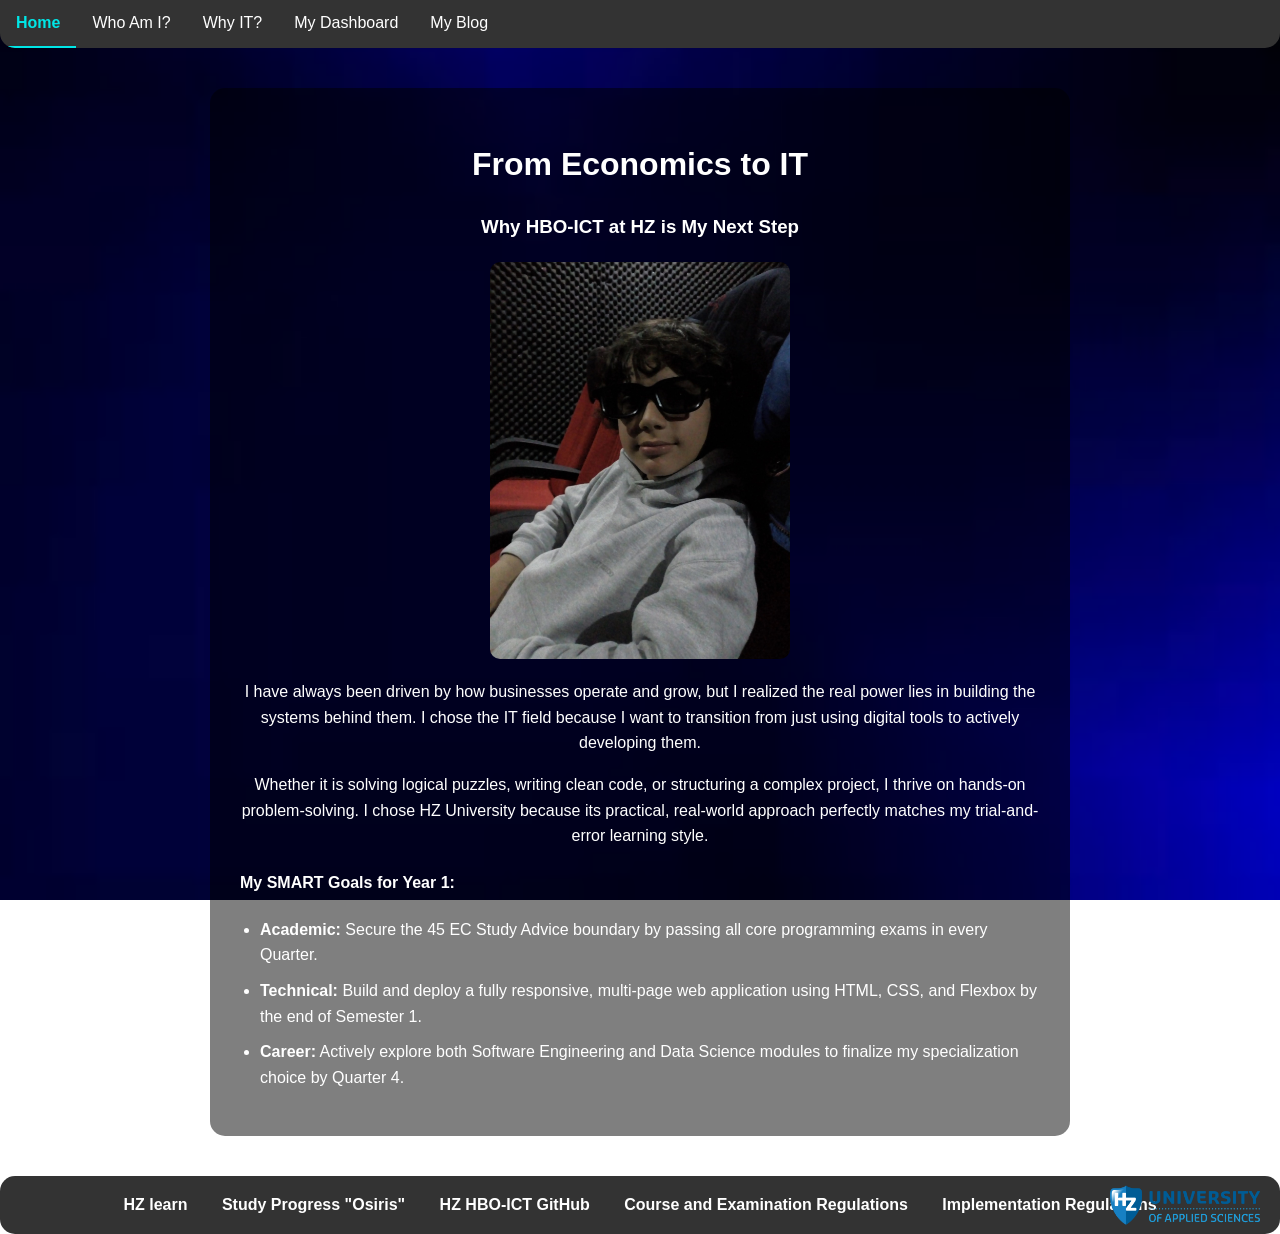
<file: index.html>
<!DOCTYPE html>
<html lang="en">
<head>
    <meta charset="UTF-8">
    <meta name="viewport" content="width=device-width, initial-scale=1.0">
    <title>Home page</title>
    <meta name="description" content="This is my portfolio for the HZ ICT programme.">
    <link rel="stylesheet" href="style.css">
</head>

<body>
    <header>
         <nav>
           <ul>
            <li><a href="index.html" class="active">Home</a></li>
            <li><a href="about.html">Who Am I?</a></li>
            <li><a href="why-it.html">Why IT?</a></li>
            <li><a href="dashboard.html">My Dashboard</a></li>
            <li><a href="blog.html">My Blog</a></li>
           </ul>
         </nav>
    </header>
    
    <main>
        <h1 class="center">From Economics to IT</h1>
        <h3 class="center">Why HBO-ICT at HZ is My Next Step</h3>
        
        <img class="center" src="me2.jpg" alt="me cinema" width="300">
        
        <p class="center">
            I have always been driven by how businesses operate and grow, but I realized the real power lies in building the systems behind them. I chose the IT field because I want to transition from just using digital tools to actively developing them. 
        </p>
        <p class="center">
            Whether it is solving logical puzzles, writing clean code, or structuring a complex project, I thrive on hands-on problem-solving. I chose HZ University because its practical, real-world approach perfectly matches my trial-and-error learning style.
        </p>
        
        <div>
            <h4>My SMART Goals for Year 1:</h4>
            <ul>
                <li><strong>Academic:</strong> Secure the 45 EC Study Advice boundary by passing all core programming exams in every Quarter.</li>
                <li><strong>Technical:</strong> Build and deploy a fully responsive, multi-page web application using HTML, CSS, and Flexbox by the end of Semester 1.</li>
                <li><strong>Career:</strong> Actively explore both Software Engineering and Data Science modules to finalize my specialization choice by Quarter 4.</li>
            </ul>
        </div>
    </main>
    
    
    <footer>
        <a href="https://learn.hz.nl" target="_blank">HZ learn</a>
        <a href="https://fs.myhz.nl/adfs/ls/?SAMLRequest=lZJBT4NAEIX%2FCtk7LK2UyoaSYHuwSbWkRQ%2FelmVoN4Fd3Fm09deLoLFemnidne%2FNvDcbI2%2FqlqWdPaodvHaA1jk1tUI2PCxIZxTTHCUyxRtAZgXbpw8bNvV81hpttdA1uUCuExwRjJVaEWe9WpDldpdvfT%2BaiYJzCEGU86AooiAKCz%2BqomgWzMOJ7xezohQFcZ7BYM8uSC%2FVCyB2sFZoubJ9yZ%2BG7sR3p0E%2BuWVBwG7CF%2BKsej9ScTtQR2tbZJRW6DXn44enasrLCmmNlDjpz2ZLrbBrwOzBvEkBT7vNLwnqIBV42JlKaAUnO2j02YGyUgxjKLZUjBLuhdvsO6o7qUqpDtdTKsYmZPd5nrnZdp%2BTJP4Klw2eTfLPfRqwvOSWx%2FRSJB5P%2F9iPX68yXUtxdtK61u9LA9zCgljTAaHJSP39I8kn&client-request-id=dd1097f7-0c71-43f5-1451-00800000009c&pullStatus=0" target="_blank">Study Progress "Osiris"</a>
        <a href="https://github.com/HZ-HBO-ICT" target="_blank">HZ HBO-ICT GitHub</a>
        <a href="https://hz.nl/en/organisation/regulations-documents" target="_blank">Course and Examination Regulations</a>
        <a href="https://hz.nl/uploads/documents/1.4-Over-de-HZ/1.4.3.-Regelingen-en-documenten/OERS/2023-2024/Juli/TWE/IR-B-GPCM-full-time-2023-2024-DEF.pdf#:~:text=This%20document%20provides%20a,board%20each%20year." target="_blank">Implementation Regulations</a>
        
        <img class="small-logo" src="hzlogo.png" alt="Hz logo">
    </footer>
</body>
</html>
</file>
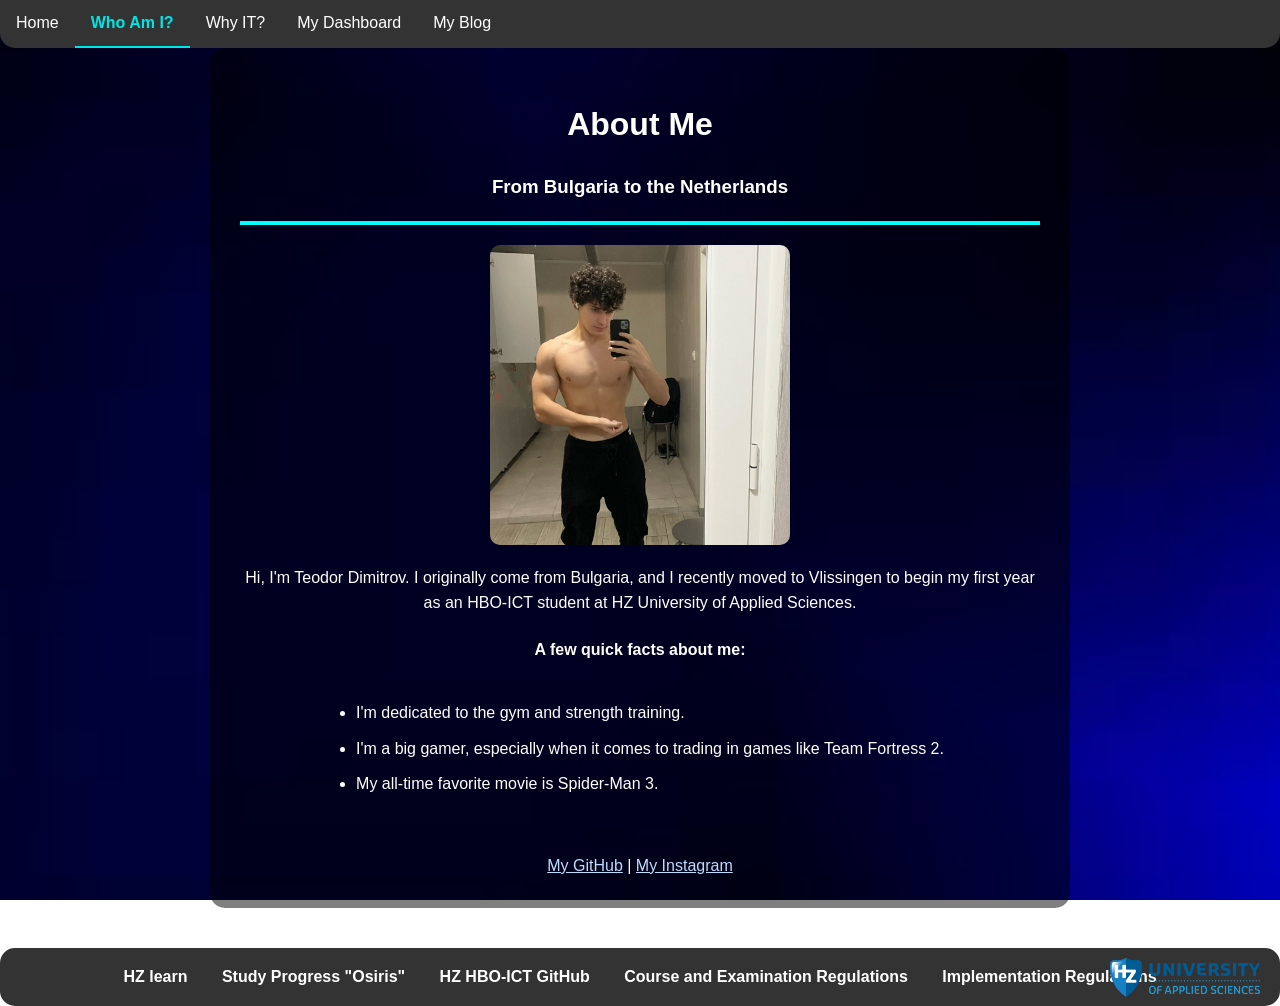
<file: about.html>
<!DOCTYPE html>
<html lang="en">
<head>
    <meta charset="UTF-8">
    <meta name="viewport" content="width=device-width, initial-scale=1.0">
    <title>About Me</title>
    <link rel="stylesheet" href="style.css">
</head>
<body>
    <header>
        <nav>
            <ul>
                <li><a href="index.html">Home</a></li>
                <li><a href="about.html" class="active">Who Am I?</a></li>
                <li><a href="why-it.html">Why IT?</a></li>
                <li><a href="dashboard.html">My Dashboard</a></li>
                <li><a href="blog.html">My Blog</a></li>
            </ul>
        </nav>
    </header>

    <main class="profile-container">
        <h1 class="center">About Me</h1>
        <h3 class="center">From Bulgaria to the Netherlands</h3>
        <hr/>

       
        <img class="center" src="me.jpg" alt="Teodor Dimitrov" width="300">

        <p class="center">
            Hi, I'm Teodor Dimitrov. I originally come from Bulgaria, and I recently moved to Vlissingen to begin my first year as an HBO-ICT student at HZ University of Applied Sciences. 
        </p>

        <div>
            <h4>A few quick facts about me:</h4>
            <ul class="profile-list" style="text-align: left; display: inline-block;">
                <li>I'm dedicated to the gym and strength training.</li>
                <li>I'm a big gamer, especially when it comes to trading in games like Team Fortress 2.</li>
                <li>My all-time favorite movie is Spider-Man 3.</li>
            </ul>
        </div>

        <div class="social-links">
            <a href="https://github.com/Droxzz12" target="_blank">My GitHub</a> |
            <a href="https://instagram.com/t_dimitrovvv" target="_blank">My Instagram</a>
        </div>
    </main>

    <footer>
        <a href="https://learn.hz.nl" target="_blank">HZ learn</a>
        <a href="https://fs.myhz.nl/adfs/ls/?SAMLRequest=lZJBT4NAEIX%2FCtk7LK2UyoaSYHuwSbWkRQ%2FelmVoN4Fd3Fm09deLoLFemnidne%2FNvDcbI2%2FqlqWdPaodvHaA1jk1tUI2PCxIZxTTHCUyxRtAZgXbpw8bNvV81hpttdA1uUCuExwRjJVaEWe9WpDldpdvfT%2BaiYJzCEGU86AooiAKCz%2BqomgWzMOJ7xezohQFcZ7BYM8uSC%2FVCyB2sFZoubJ9yZ%2BG7sR3p0E%2BuWVBwG7CF%2BKsej9ScTtQR2tbZJRW6DXn44enasrLCmmNlDjpz2ZLrbBrwOzBvEkBT7vNLwnqIBV42JlKaAUnO2j02YGyUgxjKLZUjBLuhdvsO6o7qUqpDtdTKsYmZPd5nrnZdp%2BTJP4Klw2eTfLPfRqwvOSWx%2FRSJB5P%2F9iPX68yXUtxdtK61u9LA9zCgljTAaHJSP39I8kn&client-request-id=dd1097f7-0c71-43f5-1451-00800000009c&pullStatus=0" target="_blank">Study Progress "Osiris"</a>
        <a href="https://github.com/HZ-HBO-ICT" target="_blank">HZ HBO-ICT GitHub</a>
        <a href="https://hz.nl/en/organisation/regulations-documents" target="_blank">Course and Examination Regulations</a>
        <a href="https://hz.nl/uploads/documents/1.4-Over-de-HZ/1.4.3.-Regelingen-en-documenten/OERS/2023-2024/Juli/TWE/IR-B-GPCM-full-time-2023-2024-DEF.pdf#:~:text=This%20document%20provides%20a,board%20each%20year." target="_blank">Implementation Regulations</a> 
        <img class="small-logo" src="hzlogo.png" alt="Hz logo">
    </footer>
</body>
</html>
</file>
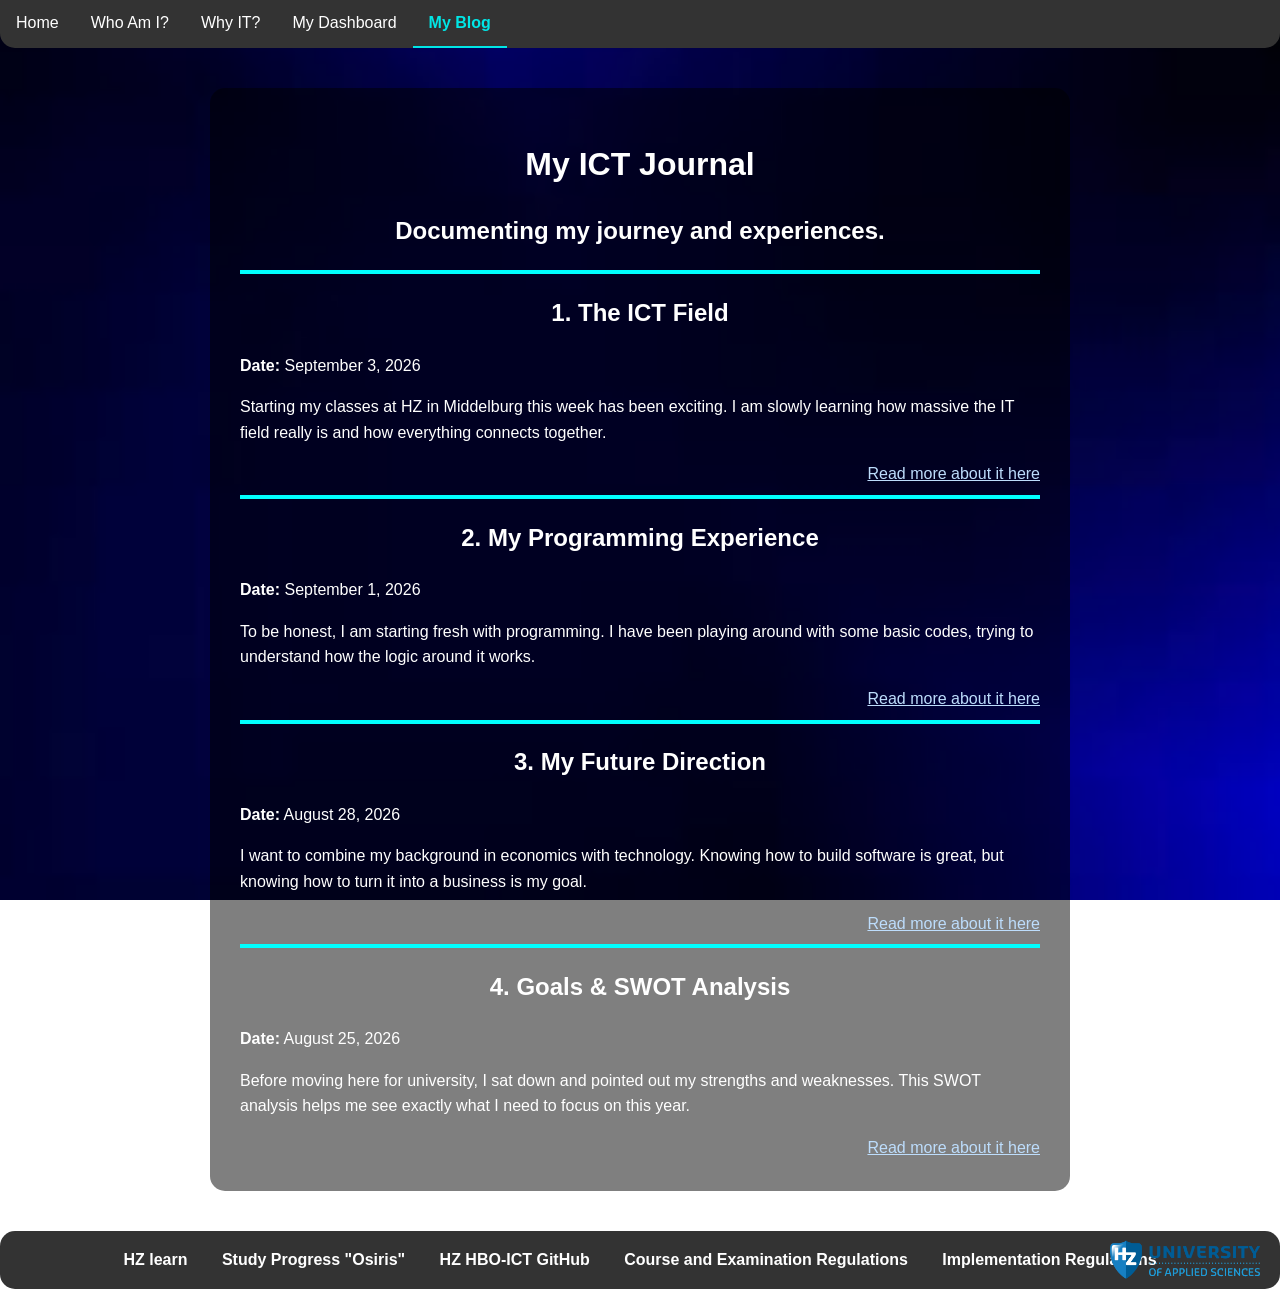
<file: blog.html>
<!DOCTYPE html>
<html lang="en">
<head>
    <meta charset="UTF-8">
    <meta name="viewport" content="width=device-width, initial-scale=1.0">
    <title>My Study Journal</title>
    <link rel="stylesheet" href="style.css">
</head>
<body>
    <header>
        <nav>
            <ul>
                <li><a href="index.html">Home</a></li>
                <li><a href="about.html">Who Am I?</a></li>
                <li><a href="why-it.html">Why IT?</a></li>
                <li><a href="dashboard.html">My Dashboard</a></li>
                <li><a href="blog.html" class="active">My Blog</a></li>
            </ul>
        </nav>
    </header>

    
    <main>
        <h1 class="center">My ICT Journal</h1>
        <h2 class="center">Documenting my journey and experiences.</h2>
        
        <hr>

        
        <article>
            <h2 class="center">1. The ICT Field</h2>
            <p><strong>Date:</strong> September 3, 2026</p>
            <p>Starting my classes at HZ in Middelburg this week has been exciting. I am slowly learning how massive the IT field really is and how everything connects together.</p>
            <a href="ict-field.html" class="right-align">Read more about it here</a>
        </article>
        
        <hr>

        <article>
            <h2 class="center">2. My Programming Experience</h2>
            <p><strong>Date:</strong> September 1, 2026</p>
            <p>To be honest, I am starting fresh with programming. I have been playing around with some basic codes, trying to understand how the logic around it works.</p>
            <a href="programming-experience.html" class="right-align">Read more about it here</a>
        </article>
        
        <hr>

        <article>
            <h2 class="center">3. My Future Direction</h2>
            <p><strong>Date:</strong> August 28, 2026</p>
            <p>I want to combine my background in economics with technology. Knowing how to build software is great, but knowing how to turn it into a business is my goal.</p>
            <a href="direction.html" class="right-align">Read more about it here</a>
        </article>
        
        <hr>

        <article>
            <h2 class="center">4. Goals & SWOT Analysis</h2>
            <p><strong>Date:</strong> August 25, 2026</p>
            <p>Before moving here for university, I sat down and pointed out my strengths and weaknesses. This SWOT analysis helps me see exactly what I need to focus on this year.</p>
            <a href="goals.html" class="right-align">Read more about it here</a>
        </article>
    </main>
        
     <footer>
        <a href="https://learn.hz.nl" target="_blank">HZ learn</a>
        <a href="https://fs.myhz.nl/adfs/ls/?SAMLRequest=lZJBT4NAEIX%2FCtk7LK2UyoaSYHuwSbWkRQ%2FelmVoN4Fd3Fm09deLoLFemnidne%2FNvDcbI2%2FqlqWdPaodvHaA1jk1tUI2PCxIZxTTHCUyxRtAZgXbpw8bNvV81hpttdA1uUCuExwRjJVaEWe9WpDldpdvfT%2BaiYJzCEGU86AooiAKCz%2BqomgWzMOJ7xezohQFcZ7BYM8uSC%2FVCyB2sFZoubJ9yZ%2BG7sR3p0E%2BuWVBwG7CF%2BKsej9ScTtQR2tbZJRW6DXn44enasrLCmmNlDjpz2ZLrbBrwOzBvEkBT7vNLwnqIBV42JlKaAUnO2j02YGyUgxjKLZUjBLuhdvsO6o7qUqpDtdTKsYmZPd5nrnZdp%2BTJP4Klw2eTfLPfRqwvOSWx%2FRSJB5P%2F9iPX68yXUtxdtK61u9LA9zCgljTAaHJSP39I8kn&client-request-id=dd1097f7-0c71-43f5-1451-00800000009c&pullStatus=0" target="_blank">Study Progress "Osiris"</a>
        <a href="https://github.com/HZ-HBO-ICT" target="_blank">HZ HBO-ICT GitHub</a>
        <a href="https://hz.nl/en/organisation/regulations-documents" target="_blank">Course and Examination Regulations</a>
        <a href="https://hz.nl/uploads/documents/1.4-Over-de-HZ/1.4.3.-Regelingen-en-documenten/OERS/2023-2024/Juli/TWE/IR-B-GPCM-full-time-2023-2024-DEF.pdf#:~:text=This%20document%20provides%20a,board%20each%20year." target="_blank">Implementation Regulations</a>
        
        <img class="small-logo" src="hzlogo.png" alt="Hz logo">
    </footer>
</body>
</html>
</file>
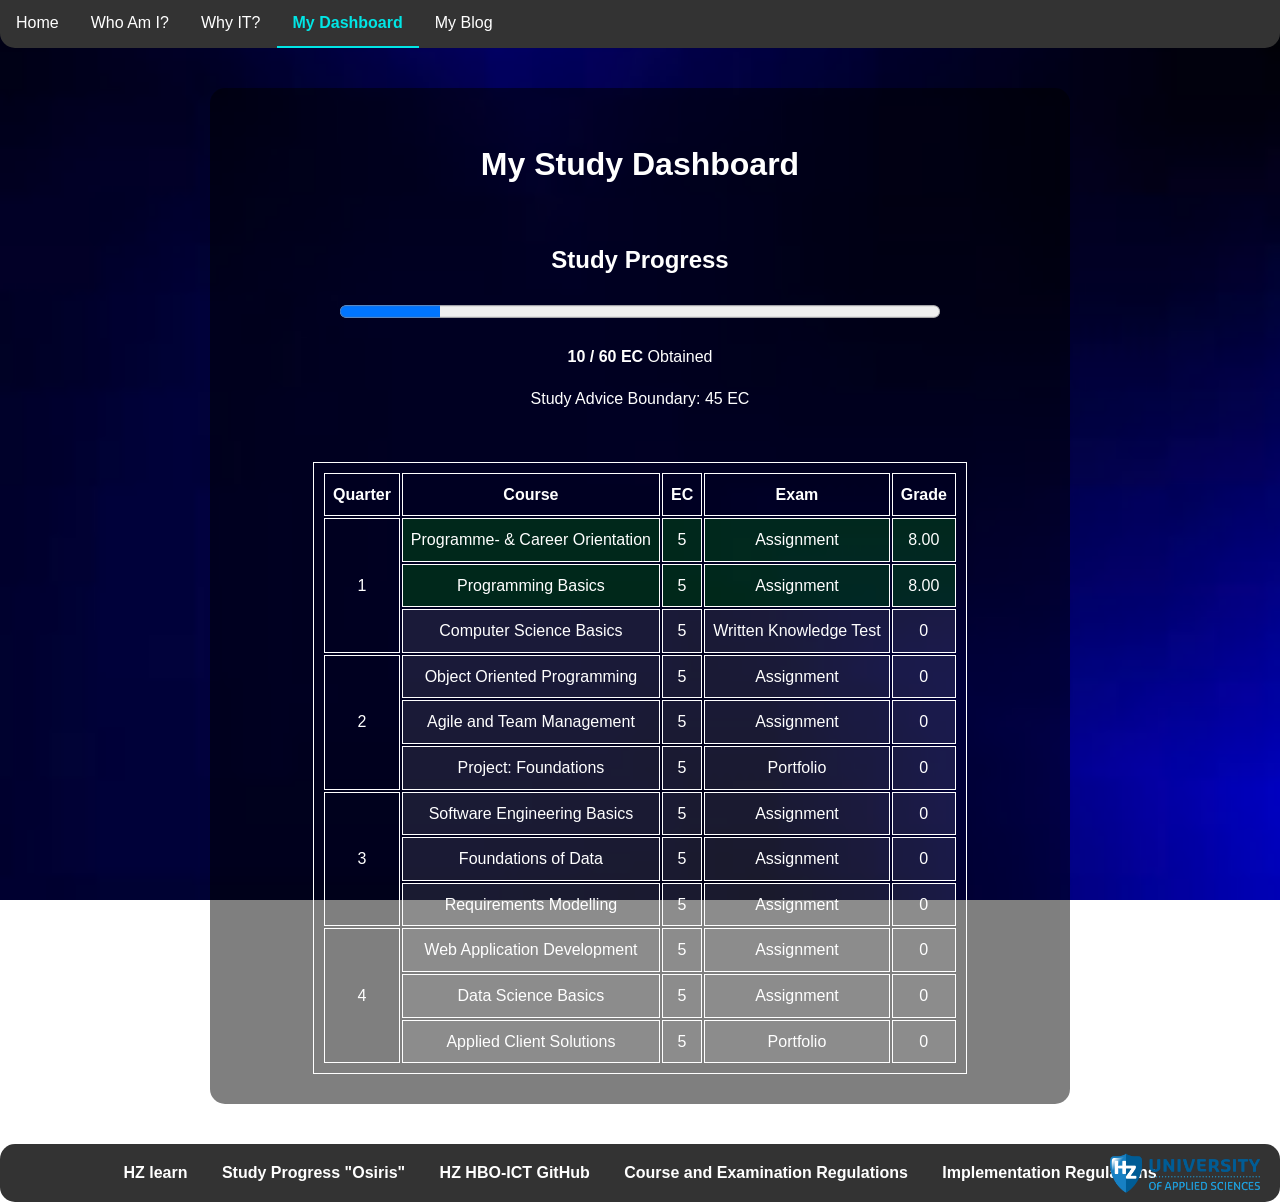
<file: dashboard.html>
<!DOCTYPE html>
<html lang="en">
<head>
    <meta charset="UTF-8">
    <meta name="viewport" content="width=device-width, initial-scale=1.0">
    <title>My Dashboard</title>
    <link rel="stylesheet" href="style.css">
</head>

<body>
    <header>
        <nav>
            <ul>
                <li><a href="index.html">Home</a></li>
                <li><a href="about.html">Who Am I?</a></li>
                <li><a href="why-it.html">Why IT?</a></li>
                <li><a href="dashboard.html" class="active">My Dashboard</a></li>
                <li><a href="blog.html">My Blog</a></li>
            </ul>
        </nav>
    </header>
        
    <main>
        <h1 class="down">My Study Dashboard</h1>
        <div class="progress-container">
            <h2>Study Progress</h2>
            
            <progress value="10" max="60"></progress>
            
            <p><strong>10 / 60 EC</strong> Obtained</p>
            <p>Study Advice Boundary: 45 EC</p>
        </div>

        <table>
            <tr>
                <th>Quarter</th>
                <th>Course</th>
                <th>EC</th>
                <th>Exam</th>
                <th>Grade</th>
            </tr>
            <tr>
                <td rowspan="3">1</td>
                <td class="passed">Programme- & Career Orientation</td>
                <td class="passed">5</td>
                <td class="passed">Assignment</td>
                <td class="passed">8.00</td>
            </tr>
            <tr>
                <td class="passed">Programming Basics</td>
                <td class="passed">5</td>
                <td class="passed">Assignment</td>
                <td class="passed">8.00</td>
            </tr>
            <tr>
                <td class="pending">Computer Science Basics</td>
                <td class="pending">5</td>
                <td class="pending">Written Knowledge Test</td>
                <td class="pending">0</td>
            </tr>
            <tr>
                <td rowspan="3">2</td>
                <td class="pending">Object Oriented Programming</td>
                <td class="pending">5</td>
                <td class="pending">Assignment</td>
                <td class="pending">0</td>
            </tr>
            <tr>
                <td class="pending">Agile and Team Management</td>
                <td class="pending">5</td>
                <td class="pending">Assignment</td>
                <td class="pending">0</td>
            </tr>
            <tr>
                <td class="pending">Project: Foundations</td>
                <td class="pending">5</td>
                <td class="pending">Portfolio</td>
                <td class="pending">0</td>
            </tr>
            <tr>
                <td rowspan="3">3</td>
                <td class="pending">Software Engineering Basics</td>
                <td class="pending">5</td>
                <td class="pending">Assignment</td>
                <td class="pending">0</td>
            </tr>
            <tr>
                <td class="pending">Foundations of Data</td>
                <td class="pending">5</td>
                <td class="pending">Assignment</td>
                <td class="pending">0</td>
            </tr>
            <tr>
                <td class="pending">Requirements Modelling</td>
                <td class="pending">5</td>
                <td class="pending">Assignment</td>
                <td class="pending">0</td>
            </tr>
            <tr>
                <td rowspan="3">4</td>
                <td class="pending">Web Application Development</td>
                <td class="pending">5</td>
                <td class="pending">Assignment</td>
                <td class="pending">0</td>
            </tr>
            <tr>
                <td class="pending">Data Science Basics</td>
                <td class="pending">5</td>
                <td class="pending">Assignment</td>
                <td class="pending">0</td>
            </tr>
            <tr>
                <td class="pending">Applied Client Solutions</td>
                <td class="pending">5</td>
                <td class="pending">Portfolio</td>
                <td class="pending">0</td>
            </tr> 
        </table>
    </main>

     <footer>
        <a href="https://learn.hz.nl" target="_blank">HZ learn</a>
        <a href="https://fs.myhz.nl/adfs/ls/?SAMLRequest=lZJBT4NAEIX%2FCtk7LK2UyoaSYHuwSbWkRQ%2FelmVoN4Fd3Fm09deLoLFemnidne%2FNvDcbI2%2FqlqWdPaodvHaA1jk1tUI2PCxIZxTTHCUyxRtAZgXbpw8bNvV81hpttdA1uUCuExwRjJVaEWe9WpDldpdvfT%2BaiYJzCEGU86AooiAKCz%2BqomgWzMOJ7xezohQFcZ7BYM8uSC%2FVCyB2sFZoubJ9yZ%2BG7sR3p0E%2BuWVBwG7CF%2BKsej9ScTtQR2tbZJRW6DXn44enasrLCmmNlDjpz2ZLrbBrwOzBvEkBT7vNLwnqIBV42JlKaAUnO2j02YGyUgxjKLZUjBLuhdvsO6o7qUqpDtdTKsYmZPd5nrnZdp%2BTJP4Klw2eTfLPfRqwvOSWx%2FRSJB5P%2F9iPX68yXUtxdtK61u9LA9zCgljTAaHJSP39I8kn&client-request-id=dd1097f7-0c71-43f5-1451-00800000009c&pullStatus=0" target="_blank">Study Progress "Osiris"</a>
        <a href="https://github.com/HZ-HBO-ICT" target="_blank">HZ HBO-ICT GitHub</a>
        <a href="https://hz.nl/en/organisation/regulations-documents" target="_blank">Course and Examination Regulations</a>
        <a href="https://hz.nl/uploads/documents/1.4-Over-de-HZ/1.4.3.-Regelingen-en-documenten/OERS/2023-2024/Juli/TWE/IR-B-GPCM-full-time-2023-2024-DEF.pdf#:~:text=This%20document%20provides%20a,board%20each%20year." target="_blank">Implementation Regulations</a>
        <img class="small-logo" src="hzlogo.png" alt="Hz logo">
    </footer>
</body>
</html>
</file>
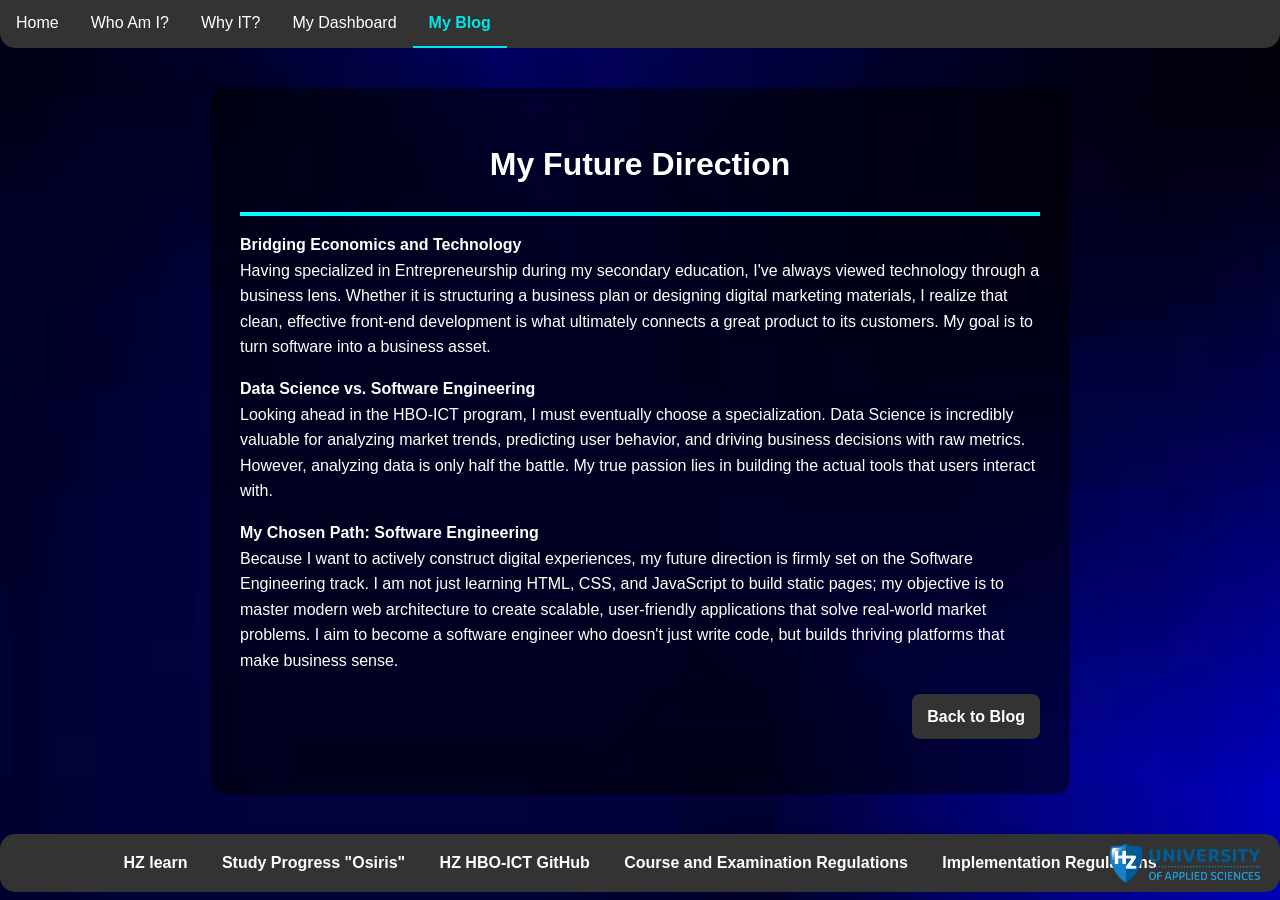
<file: direction.html>
<!DOCTYPE html>
<html lang="en">
<head>
    <meta charset="UTF-8">
    <meta name="viewport" content="width=device-width, initial-scale=1.0">
    <title>My Future Direction</title>
    
    <link rel="stylesheet" href="style.css">
</head>
<body>
    <header>
        <nav>
            <ul>
                <li><a href="index.html">Home</a></li>
                <li><a href="about.html">Who Am I?</a></li>
                <li><a href="why-it.html">Why IT?</a></li>
                <li><a href="dashboard.html">My Dashboard</a></li>
                <li><a href="blog.html" class="active">My Blog</a></li>
            </ul>
        </nav>
    </header>

    <main class="content">
        <h1 class="center">My Future Direction</h1>
        <hr/>
        
        <div class="text-block" style="max-width: 800px; margin: 0 auto;">
            <p><strong>Bridging Economics and Technology</strong><br>
            Having specialized in Entrepreneurship during my secondary education, I've always viewed technology through a business lens. Whether it is structuring a business plan or designing digital marketing materials, I realize that clean, effective front-end development is what ultimately connects a great product to its customers. My goal is to turn software into a business asset.</p>
            
            <p><strong>Data Science vs. Software Engineering</strong><br>
            Looking ahead in the HBO-ICT program, I must eventually choose a specialization. Data Science is incredibly valuable for analyzing market trends, predicting user behavior, and driving business decisions with raw metrics. However, analyzing data is only half the battle. My true passion lies in building the actual tools that users interact with.</p>
            
            <p><strong>My Chosen Path: Software Engineering</strong><br>
            Because I want to actively construct digital experiences, my future direction is firmly set on the Software Engineering track. I am not just learning HTML, CSS, and JavaScript to build static pages; my objective is to master modern web architecture to create scalable, user-friendly applications that solve real-world market problems. I aim to become a software engineer who doesn't just write code, but builds thriving platforms that make business sense.</p>
        </div>
        <a href="blog.html" class="back-btn">Back to Blog</a>
    </main>

     <footer>
        <a href="https://learn.hz.nl" target="_blank">HZ learn</a>
        <a href="https://fs.myhz.nl/adfs/ls/?SAMLRequest=lZJBT4NAEIX%2FCtk7LK2UyoaSYHuwSbWkRQ%2FelmVoN4Fd3Fm09deLoLFemnidne%2FNvDcbI2%2FqlqWdPaodvHaA1jk1tUI2PCxIZxTTHCUyxRtAZgXbpw8bNvV81hpttdA1uUCuExwRjJVaEWe9WpDldpdvfT%2BaiYJzCEGU86AooiAKCz%2BqomgWzMOJ7xezohQFcZ7BYM8uSC%2FVCyB2sFZoubJ9yZ%2BG7sR3p0E%2BuWVBwG7CF%2BKsej9ScTtQR2tbZJRW6DXn44enasrLCmmNlDjpz2ZLrbBrwOzBvEkBT7vNLwnqIBV42JlKaAUnO2j02YGyUgxjKLZUjBLuhdvsO6o7qUqpDtdTKsYmZPd5nrnZdp%2BTJP4Klw2eTfLPfRqwvOSWx%2FRSJB5P%2F9iPX68yXUtxdtK61u9LA9zCgljTAaHJSP39I8kn&client-request-id=dd1097f7-0c71-43f5-1451-00800000009c&pullStatus=0" target="_blank">Study Progress "Osiris"</a>
        <a href="https://github.com/HZ-HBO-ICT" target="_blank">HZ HBO-ICT GitHub</a>
        <a href="https://hz.nl/en/organisation/regulations-documents" target="_blank">Course and Examination Regulations</a>
        <a href="https://hz.nl/uploads/documents/1.4-Over-de-HZ/1.4.3.-Regelingen-en-documenten/OERS/2023-2024/Juli/TWE/IR-B-GPCM-full-time-2023-2024-DEF.pdf#:~:text=This%20document%20provides%20a,board%20each%20year." target="_blank">Implementation Regulations</a>
        
        <img class="small-logo" src="hzlogo.png" alt="Hz logo">
    </footer>
</body>
</html>
</file>
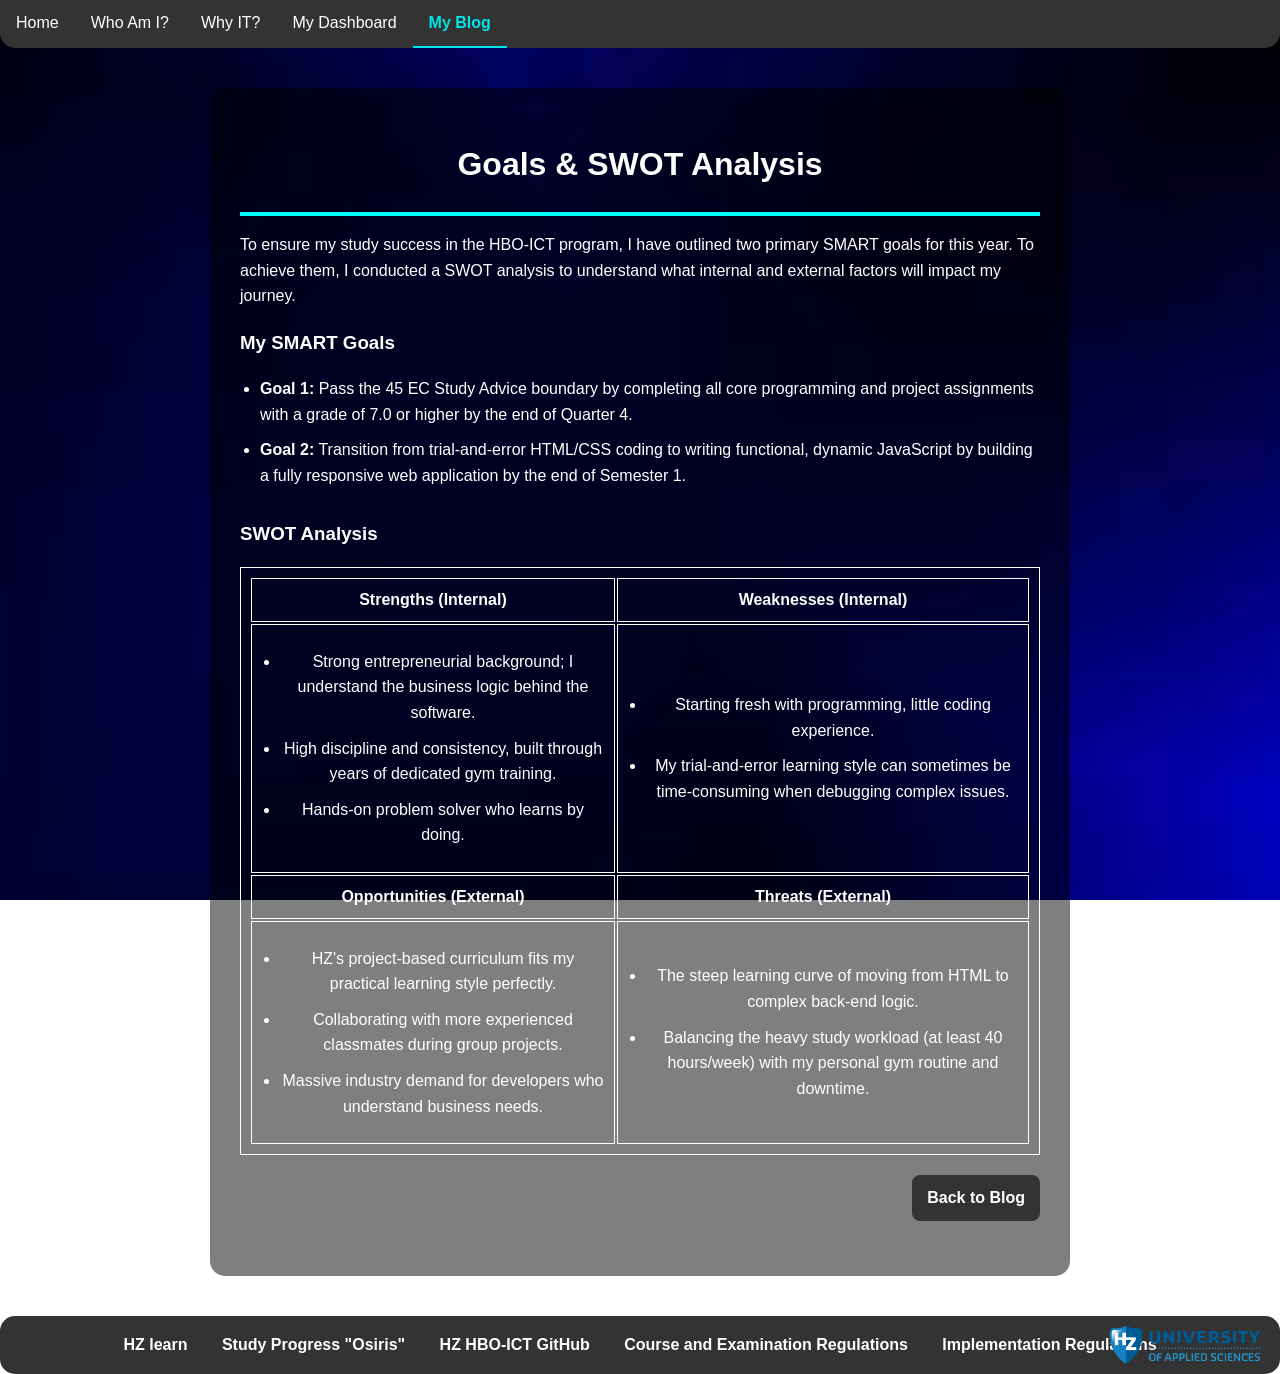
<file: goals.html>
<!DOCTYPE html>
<html lang="en">
<head>
    <meta charset="UTF-8">
    <meta name="viewport" content="width=device-width, initial-scale=1.0">
    <title>My Goals & SWOT</title>
    <!-- CSS is linked here. No <style> blocks! -->
    <link rel="stylesheet" href="style.css">
</head>
<body>
    <header>
        <nav>
            <ul>
                <li><a href="index.html">Home</a></li>
                <li><a href="about.html">Who Am I?</a></li>
                <li><a href="why-it.html">Why IT?</a></li>
                <li><a href="dashboard.html">My Dashboard</a></li>
                <li><a href="blog.html" class="active">My Blog</a></li>
            </ul>
        </nav>
    </header>

    <main class="content">
        <h1 class="center">Goals & SWOT Analysis</h1>
        <hr/>
        
        <div class="text-block" style="max-width: 800px; margin: 0 auto;">
            <p>To ensure my study success in the HBO-ICT program, I have outlined two primary SMART goals for this year. To achieve them, I conducted a SWOT analysis to understand what internal and external factors will impact my journey.</p>
            
            <h3>My SMART Goals</h3>
            <ul style="margin-bottom: 30px; padding-left: 20px;">
                <li><strong>Goal 1:</strong> Pass the 45 EC Study Advice boundary by completing all core programming and project assignments with a grade of 7.0 or higher by the end of Quarter 4.</li>
                <li><strong>Goal 2:</strong> Transition from trial-and-error HTML/CSS coding to writing functional, dynamic JavaScript by building a fully responsive web application by the end of Semester 1.</li>
            </ul>

            <h3>SWOT Analysis</h3>
            <table class="swot-table">
                <tr>
                    <th class="swot-s">Strengths (Internal)</th>
                    <th class="swot-w">Weaknesses (Internal)</th>
                </tr>
                <tr>
                    <td class="swot-s">
                        <ul>
                            <li>Strong entrepreneurial background; I understand the business logic behind the software.</li>
                            <li>High discipline and consistency, built through years of dedicated gym training.</li>
                            <li>Hands-on problem solver who learns by doing.</li>
                        </ul>
                    </td>
                    <td class="swot-w">
                        <ul>
                            <li>Starting fresh with programming, little coding experience.</li>
                            <li>My trial-and-error learning style can sometimes be time-consuming when debugging complex issues.</li>
                        </ul>
                    </td>
                </tr>
                <tr>
                    <th class="swot-o">Opportunities (External)</th>
                    <th class="swot-t">Threats (External)</th>
                </tr>
                <tr>
                    <td class="swot-o">
                        <ul>
                            <li>HZ's project-based curriculum fits my practical learning style perfectly.</li>
                            <li>Collaborating with more experienced classmates during group projects.</li>
                            <li>Massive industry demand for developers who understand business needs.</li>
                        </ul>
                    </td>
                    <td class="swot-t">
                        <ul>
                            <li>The steep learning curve of moving from HTML to complex back-end logic.</li>
                            <li>Balancing the heavy study workload (at least 40 hours/week) with my personal gym routine and downtime.</li>
                        </ul>
                    </td>
                </tr>
            </table>
        </div>
        <a href="blog.html" class="back-btn"> Back to Blog</a>
    </main>

    <footer>
        <a href="https://learn.hz.nl" target="_blank">HZ learn</a>
        <a href="https://fs.myhz.nl/adfs/ls/?SAMLRequest=lZJBT4NAEIX%2FCtk7LK2UyoaSYHuwSbWkRQ%2FelmVoN4Fd3Fm09deLoLFemnidne%2FNvDcbI2%2FqlqWdPaodvHaA1jk1tUI2PCxIZxTTHCUyxRtAZgXbpw8bNvV81hpttdA1uUCuExwRjJVaEWe9WpDldpdvfT%2BaiYJzCEGU86AooiAKCz%2BqomgWzMOJ7xezohQFcZ7BYM8uSC%2FVCyB2sFZoubJ9yZ%2BG7sR3p0E%2BuWVBwG7CF%2BKsej9ScTtQR2tbZJRW6DXn44enasrLCmmNlDjpz2ZLrbBrwOzBvEkBT7vNLwnqIBV42JlKaAUnO2j02YGyUgxjKLZUjBLuhdvsO6o7qUqpDtdTKsYmZPd5nrnZdp%2BTJP4Klw2eTfLPfRqwvOSWx%2FRSJB5P%2F9iPX68yXUtxdtK61u9LA9zCgljTAaHJSP39I8kn&client-request-id=dd1097f7-0c71-43f5-1451-00800000009c&pullStatus=0" target="_blank">Study Progress "Osiris"</a>
        <a href="https://github.com/HZ-HBO-ICT" target="_blank">HZ HBO-ICT GitHub</a>
        <a href="https://hz.nl/en/organisation/regulations-documents" target="_blank">Course and Examination Regulations</a>
        <a href="https://hz.nl/uploads/documents/1.4-Over-de-HZ/1.4.3.-Regelingen-en-documenten/OERS/2023-2024/Juli/TWE/IR-B-GPCM-full-time-2023-2024-DEF.pdf#:~:text=This%20document%20provides%20a,board%20each%20year." target="_blank">Implementation Regulations</a>
        <img class="small-logo" src="hzlogo.png" alt="Hz logo">
    </footer>
</body>
</html>
</file>
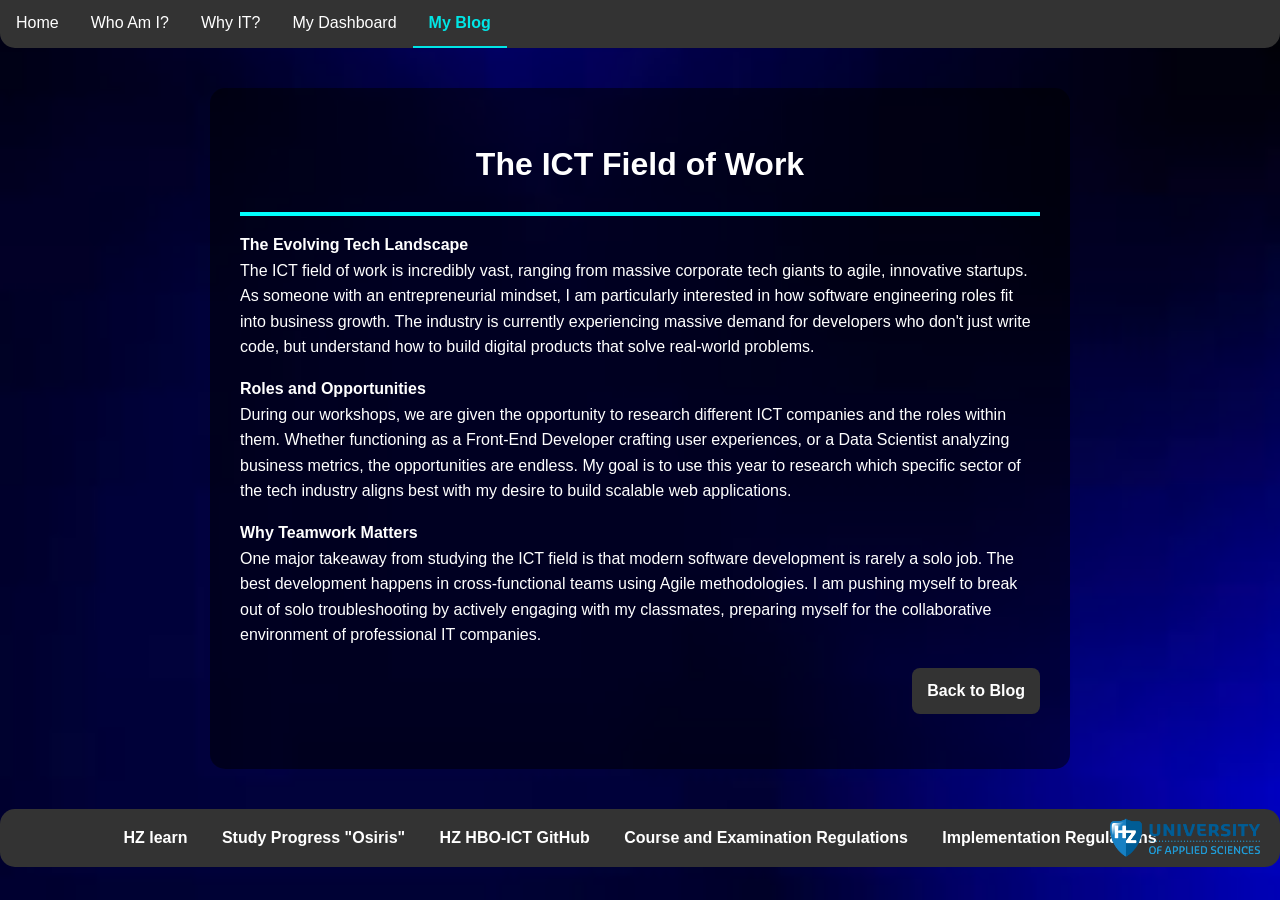
<file: ict-field.html>
<!DOCTYPE html>
<html lang="en">
<head>
    <meta charset="UTF-8">
    <meta name="viewport" content="width=device-width, initial-scale=1.0">
    <title>The ICT Field</title>
    
    <link rel="stylesheet" href="style.css">
</head>
<body>
    <header>
        <nav>
            <ul>
                <li><a href="index.html">Home</a></li>
                <li><a href="about.html">Who Am I?</a></li>
                <li><a href="why-it.html">Why IT?</a></li>
                <li><a href="dashboard.html">My Dashboard</a></li>
                <li><a href="blog.html" class="active">My Blog</a></li>
            </ul>
        </nav>
    </header>

    <main class="content">
        <h1 class="center">The ICT Field of Work</h1>
        <hr/>
        
        <div class="text-block" style="max-width: 800px; margin: 0 auto;">
            <p>
                <strong>The Evolving Tech Landscape</strong><br>
                The ICT field of work is incredibly vast, ranging from massive corporate tech giants to agile, innovative startups. As someone with an entrepreneurial mindset, I am particularly interested in how software engineering roles fit into business growth. The industry is currently experiencing massive demand for developers who don't just write code, but understand how to build digital products that solve real-world problems.
            </p>
            
            <p>
                <strong>Roles and Opportunities</strong><br>
                During our workshops, we are given the opportunity to research different ICT companies and the roles within them. Whether functioning as a Front-End Developer crafting user experiences, or a Data Scientist analyzing business metrics, the opportunities are endless. My goal is to use this year to research which specific sector of the tech industry aligns best with my desire to build scalable web applications.
            </p>
            
            <p>
                <strong>Why Teamwork Matters</strong><br>
                One major takeaway from studying the ICT field is that modern software development is rarely a solo job. The best development happens in cross-functional teams using Agile methodologies. I am pushing myself to break out of solo troubleshooting by actively engaging with my classmates, preparing myself for the collaborative environment of professional IT companies.
            </p>
        </div>
        <a href="blog.html" class="back-btn">Back to Blog</a>
    </main>

     <footer>
        <a href="https://learn.hz.nl" target="_blank">HZ learn</a>
        <a href="https://fs.myhz.nl/adfs/ls/?SAMLRequest=lZJBT4NAEIX%2FCtk7LK2UyoaSYHuwSbWkRQ%2FelmVoN4Fd3Fm09deLoLFemnidne%2FNvDcbI2%2FqlqWdPaodvHaA1jk1tUI2PCxIZxTTHCUyxRtAZgXbpw8bNvV81hpttdA1uUCuExwRjJVaEWe9WpDldpdvfT%2BaiYJzCEGU86AooiAKCz%2BqomgWzMOJ7xezohQFcZ7BYM8uSC%2FVCyB2sFZoubJ9yZ%2BG7sR3p0E%2BuWVBwG7CF%2BKsej9ScTtQR2tbZJRW6DXn44enasrLCmmNlDjpz2ZLrbBrwOzBvEkBT7vNLwnqIBV42JlKaAUnO2j02YGyUgxjKLZUjBLuhdvsO6o7qUqpDtdTKsYmZPd5nrnZdp%2BTJP4Klw2eTfLPfRqwvOSWx%2FRSJB5P%2F9iPX68yXUtxdtK61u9LA9zCgljTAaHJSP39I8kn&client-request-id=dd1097f7-0c71-43f5-1451-00800000009c&pullStatus=0" target="_blank">Study Progress "Osiris"</a>
        <a href="https://github.com/HZ-HBO-ICT" target="_blank">HZ HBO-ICT GitHub</a>
        <a href="https://hz.nl/en/organisation/regulations-documents" target="_blank">Course and Examination Regulations</a>
        <a href="https://hz.nl/uploads/documents/1.4-Over-de-HZ/1.4.3.-Regelingen-en-documenten/OERS/2023-2024/Juli/TWE/IR-B-GPCM-full-time-2023-2024-DEF.pdf#:~:text=This%20document%20provides%20a,board%20each%20year." target="_blank">Implementation Regulations</a>
        
        <img class="small-logo" src="hzlogo.png" alt="Hz logo">
    </footer>
</body>
</html>
</file>
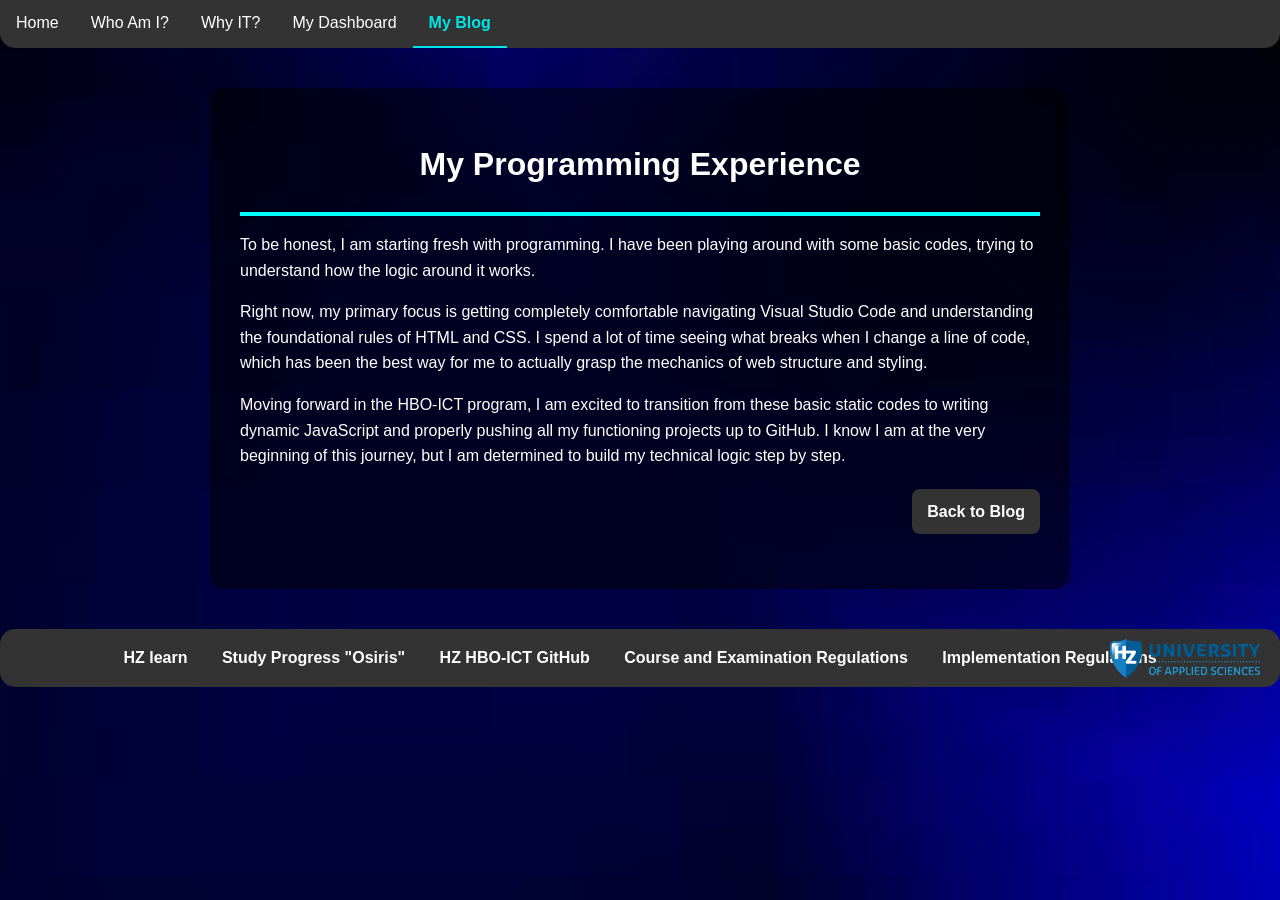
<file: programming-experience.html>
<!DOCTYPE html>
<html lang="en">
<head>
    <meta charset="UTF-8">
    <meta name="viewport" content="width=device-width, initial-scale=1.0">
    <title>My Programming Experience</title>
    
    <link rel="stylesheet" href="style.css">
</head>
<body>
    <header>
        <nav>
            <ul>
                <li><a href="index.html">Home</a></li>
                <li><a href="about.html">Who Am I?</a></li>
                <li><a href="why-it.html">Why IT?</a></li>
                <li><a href="dashboard.html">My Dashboard</a></li>
                <li><a href="blog.html" class="active">My Blog</a></li>
            </ul>
        </nav>
    </header>

    <main class="content">
        <h1 class="center">My Programming Experience</h1>
        <hr/>
        
        <div class="text-block" style="max-width: 800px; margin: 0 auto;">
            <p>To be honest, I am starting fresh with programming. I have been playing around with some basic codes, trying to understand how the logic around it works.</p>
            
            <p>Right now, my primary focus is getting completely comfortable navigating Visual Studio Code and understanding the foundational rules of HTML and CSS. I spend a lot of time seeing what breaks when I change a line of code, which has been the best way for me to actually grasp the mechanics of web structure and styling.</p>
            
            <p>Moving forward in the HBO-ICT program, I am excited to transition from these basic static codes to writing dynamic JavaScript and properly pushing all my functioning projects up to GitHub. I know I am at the very beginning of this journey, but I am determined to build my technical logic step by step.</p>
        </div>
        <a href="blog.html" class="back-btn">Back to Blog</a>
    </main>

     <footer>
        <a href="https://learn.hz.nl" target="_blank">HZ learn</a>
        <a href="https://fs.myhz.nl/adfs/ls/?SAMLRequest=lZJBT4NAEIX%2FCtk7LK2UyoaSYHuwSbWkRQ%2FelmVoN4Fd3Fm09deLoLFemnidne%2FNvDcbI2%2FqlqWdPaodvHaA1jk1tUI2PCxIZxTTHCUyxRtAZgXbpw8bNvV81hpttdA1uUCuExwRjJVaEWe9WpDldpdvfT%2BaiYJzCEGU86AooiAKCz%2BqomgWzMOJ7xezohQFcZ7BYM8uSC%2FVCyB2sFZoubJ9yZ%2BG7sR3p0E%2BuWVBwG7CF%2BKsej9ScTtQR2tbZJRW6DXn44enasrLCmmNlDjpz2ZLrbBrwOzBvEkBT7vNLwnqIBV42JlKaAUnO2j02YGyUgxjKLZUjBLuhdvsO6o7qUqpDtdTKsYmZPd5nrnZdp%2BTJP4Klw2eTfLPfRqwvOSWx%2FRSJB5P%2F9iPX68yXUtxdtK61u9LA9zCgljTAaHJSP39I8kn&client-request-id=dd1097f7-0c71-43f5-1451-00800000009c&pullStatus=0" target="_blank">Study Progress "Osiris"</a>
        <a href="https://github.com/HZ-HBO-ICT" target="_blank">HZ HBO-ICT GitHub</a>
        <a href="https://hz.nl/en/organisation/regulations-documents" target="_blank">Course and Examination Regulations</a>
        <a href="https://hz.nl/uploads/documents/1.4-Over-de-HZ/1.4.3.-Regelingen-en-documenten/OERS/2023-2024/Juli/TWE/IR-B-GPCM-full-time-2023-2024-DEF.pdf#:~:text=This%20document%20provides%20a,board%20each%20year." target="_blank">Implementation Regulations</a>
        
        <img class="small-logo" src="hzlogo.png" alt="Hz logo">
    </footer>
</body>
</html>
</file>
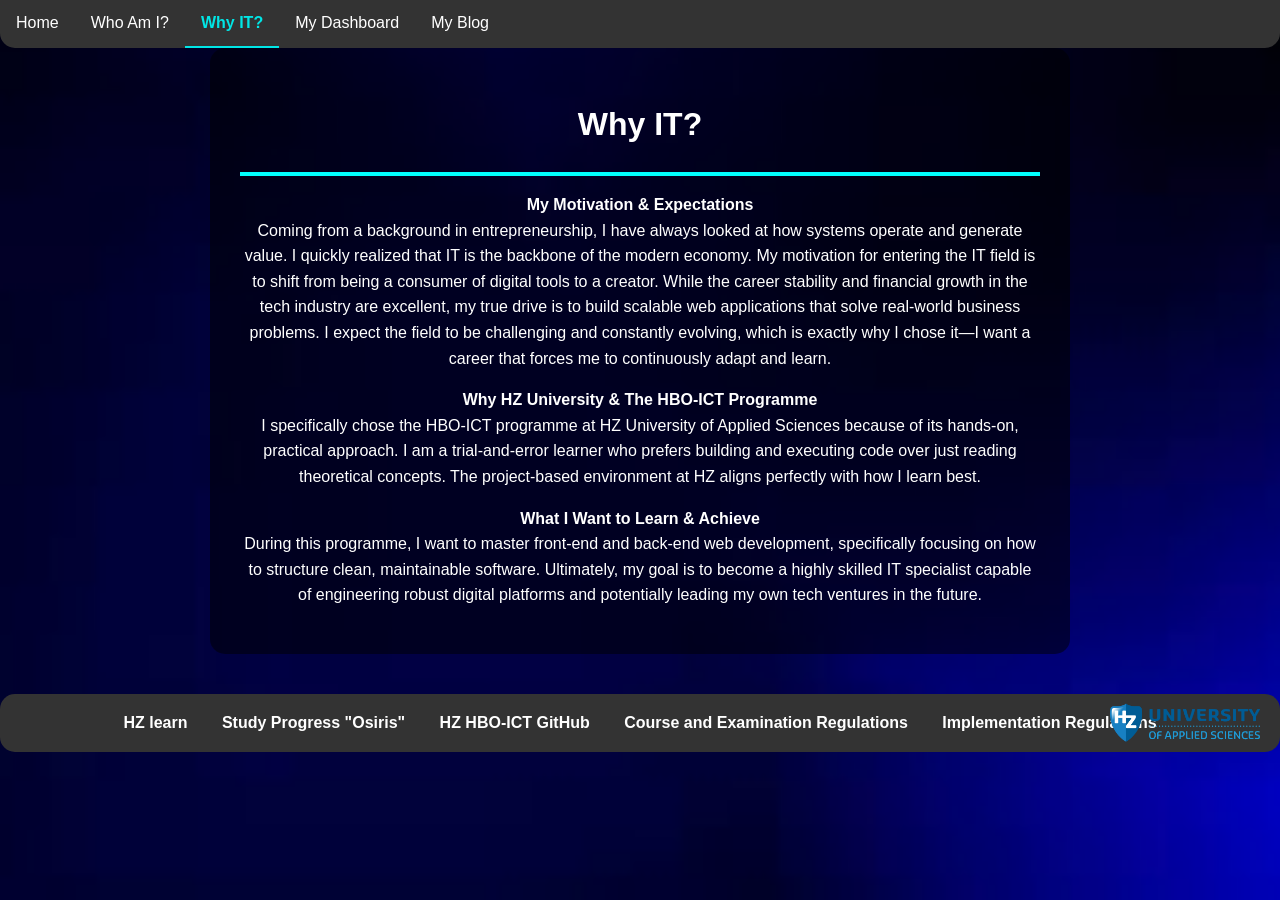
<file: why-it.html>
<!DOCTYPE html>
<html lang="en">
<head>
    <meta charset="UTF-8">
    <meta name="viewport" content="width=device-width, initial-scale=1.0">
    <title>Why IT?</title>
    <link rel="stylesheet" href="style.css">
</head>

<body>
    <header>
        <nav>
            <ul>
                <li><a href="index.html">Home</a></li>
                <li><a href="about.html">Who Am I?</a></li>
                <li><a href="why-it.html" class="active">Why IT?</a></li>
                <li><a href="dashboard.html">My Dashboard</a></li>
                <li><a href="blog.html">My Blog</a></li>
            </ul>
        </nav>
    </header>

    <main class="profile-container">
        <h1 class="center">Why IT?</h1>
        <hr/>
        
        <p>
            <strong>My Motivation & Expectations</strong><br>
            Coming from a background in entrepreneurship, I have always looked at how systems operate and generate value. I quickly realized that IT is the backbone of the modern economy. My motivation for entering the IT field is to shift from being a consumer of digital tools to a creator. While the career stability and financial growth in the tech industry are excellent, my true drive is to build scalable web applications that solve real-world business problems. I expect the field to be challenging and constantly evolving, which is exactly why I chose it—I want a career that forces me to continuously adapt and learn.
        </p>

        <p>
            <strong>Why HZ University & The HBO-ICT Programme</strong><br>
            I specifically chose the HBO-ICT programme at HZ University of Applied Sciences because of its hands-on, practical approach. I am a trial-and-error learner who prefers building and executing code over just reading theoretical concepts. The project-based environment at HZ aligns perfectly with how I learn best.
        </p>

        <p>
            <strong>What I Want to Learn & Achieve</strong><br>
            During this programme, I want to master front-end and back-end web development, specifically focusing on how to structure clean, maintainable software. Ultimately, my goal is to become a highly skilled IT specialist capable of engineering robust digital platforms and potentially leading my own tech ventures in the future.
        </p>
    </main>

      <footer>
        <a href="https://learn.hz.nl" target="_blank">HZ learn</a>
        <a href="https://fs.myhz.nl/adfs/ls/?SAMLRequest=lZJBT4NAEIX%2FCtk7LK2UyoaSYHuwSbWkRQ%2FelmVoN4Fd3Fm09deLoLFemnidne%2FNvDcbI2%2FqlqWdPaodvHaA1jk1tUI2PCxIZxTTHCUyxRtAZgXbpw8bNvV81hpttdA1uUCuExwRjJVaEWe9WpDldpdvfT%2BaiYJzCEGU86AooiAKCz%2BqomgWzMOJ7xezohQFcZ7BYM8uSC%2FVCyB2sFZoubJ9yZ%2BG7sR3p0E%2BuWVBwG7CF%2BKsej9ScTtQR2tbZJRW6DXn44enasrLCmmNlDjpz2ZLrbBrwOzBvEkBT7vNLwnqIBV42JlKaAUnO2j02YGyUgxjKLZUjBLuhdvsO6o7qUqpDtdTKsYmZPd5nrnZdp%2BTJP4Klw2eTfLPfRqwvOSWx%2FRSJB5P%2F9iPX68yXUtxdtK61u9LA9zCgljTAaHJSP39I8kn&client-request-id=dd1097f7-0c71-43f5-1451-00800000009c&pullStatus=0" target="_blank">Study Progress "Osiris"</a>
        <a href="https://github.com/HZ-HBO-ICT" target="_blank">HZ HBO-ICT GitHub</a>
        <a href="https://hz.nl/en/organisation/regulations-documents" target="_blank">Course and Examination Regulations</a>
        <a href="https://hz.nl/uploads/documents/1.4-Over-de-HZ/1.4.3.-Regelingen-en-documenten/OERS/2023-2024/Juli/TWE/IR-B-GPCM-full-time-2023-2024-DEF.pdf#:~:text=This%20document%20provides%20a,board%20each%20year." target="_blank">Implementation Regulations</a>
        <img class="small-logo" src="hzlogo.png" alt="Hz logo">
    </footer>
</body>
</html>
</file>
<file: style.css>
body {
    font-family: 'Segoe UI', Tahoma, Geneva, Verdana, sans-serif;
    color: white;
    background-image: url("blue2.jpg");
    background-repeat: no-repeat;
    background-size: cover;
    background-attachment: fixed;
    margin: 0;
}

main {
    max-width: 800px;
    margin: 40px auto;
    background-color: rgba(0, 0, 0, 0.5);
    padding: 30px;
    border-radius: 15px;
    line-height: 1.6;
}


.center {
    text-align: center;
}

.schrift {
    font-style: italic;
    text-align: center;
}

a {
    color: #BDDDFC;
}

.active {
    color: #00e6e6; 
    font-weight: bold; 
    border-bottom: 2px solid #00e6e6; 
}

hr {
    color: aqua;
    border: 2px solid;
}


nav ul {
    position: sticky;
    top: 0;
    list-style-type: none;
    margin: 0;
    padding: 0;
    overflow: hidden;
    background-color: #333333;
    border-radius: 0 0 15px 15px;
}

nav ul li {
    float: left;
}

nav ul li a {
    display: block;
    color: white;
    text-align: center;
    padding: 14px 16px;
    text-decoration: none;
}

nav ul li a:hover {
    background-color: #111111;
}


main ul {
    list-style-type: disc;
    padding-left: 20px;
}

main ul li {
    display: list-item;
    float: none;
    margin-bottom: 10px;
}


img {
    margin-top: auto;
    margin-bottom: auto;
    display: block;
    margin-left: auto;
    margin-right: auto;
}

img.center {
    display: block;
    margin: 20px auto;
    border-radius: 10px;
    max-width: 100%;
    height: auto;
}

.small-logo {
    width: 150px; 
    position: absolute;
    right: 20px;
    top: 50%; 
    transform: translateY(-50%); 
}


table, th, td {
    border: 1px solid;
    margin-left: auto;
    margin-right: auto;
    padding: 8px;
    text-align: center;
}

.passed {
    background-color: rgba(0, 200, 0, 0.2);
}

.failed {
    background-color: rgba(200, 0, 0, 0.2); 
}

.pending {
    background-color: rgba(255, 255, 255, 0.1); 
}

.progress-container {
    text-align: center;
    max-width: 600px;
    margin: 50px auto;
}

.progress-container progress {
    width: 100%;
    height: 25px;
}

 
.profile-container {
    max-width: 800px; 
    margin: 0 auto; 
    text-align: center;
}

.profile-list {
    background: transparent;
    display: block;
    padding-left: 20px;
}

.profile-list li {
    display: list-item;
    list-style-type: disc;
    float: none;
    background: transparent;
    margin-bottom: 10px;
}

.profile-container img {
    display: block;
    margin: 20px auto;
    float: none;
}

.social-links {
    text-align: center;
    clear: both;
    margin-top: 30px;
}


.right-align {
    display: block;
    text-align: right;
}

.down {
    text-align: center;
}


footer {
    background-color: #333333;
    padding: 20px;
    text-align: center; 
    margin-top: 40px; 
    border-radius: 15px;
    position: relative; 
}

footer a {
    margin: 0 15px; 
    color: #ffffff; 
    text-decoration: none; 
    font-weight: bold;
    display: inline-block; 
}

footer a:hover {
    color: #ffffff; 
    text-decoration: underline;
}


.back-btn {
    display: table; 
    margin-left: auto; 
    margin-right: 0;
    margin-top: 20px;
    margin-bottom: 25px;
    padding: 10px 15px;
    background-color: #333333;
    color: #ffffff;
    text-decoration: none;
    border-radius: 8px;
    font-weight: bold;
    transition: background-color 0.3s, color 0.3s;
}

.back-btn:hover {
    background-color: #00e6e6; 
    color: #111111;
}
</file>
